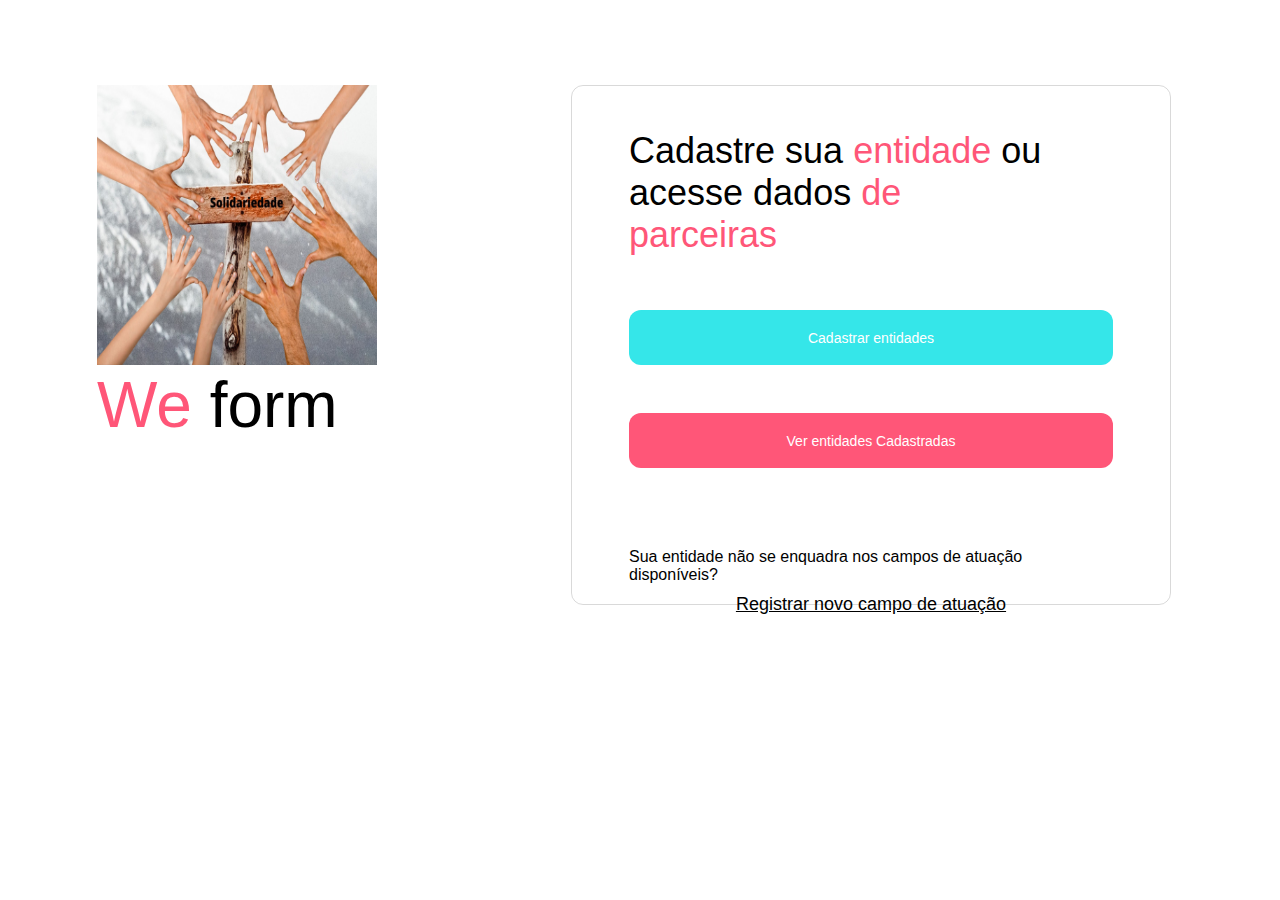
<file: index.html>
<!DOCTYPE html>
    <html lang="en">
    <head>
        <meta charset="UTF-8">
        <meta name="viewport" content="width=device-width, initial-scale=1.0">
        <link rel="stylesheet" href="estilo.css">
        <title>Doação</title>

        <link rel="preconnect" href="https://fonts.googleapis.com">
        <link rel="preconnect" href="https://fonts.gstatic.com">

        <link rel="stylesheet" href="/fontawesome-free-6.5.2-web/css/all.css">
    </head>
    <body>
        
        <div class="content">
            <aside>
                <img src="imagens/Solidariedade.jpg" alt="Doação e solidariedade">

                <h1><span>We</span> form</h1>
            </aside>

            <main>

                <h2>Cadastre sua <span>entidade</span> ou acesse dados <span>de parceiras</span></h2>

                <div class="actions">
                    <a href="cadastro_entidade.html">Cadastrar entidades</a>
                    <a href="">Ver entidades Cadastradas</a>
                </div>

            <footer>

                <p>Sua entidade não se enquadra nos campos de atuação disponíveis?</p>
                <a href="">Registrar novo campo de atuação</a>

            </footer>
            </main>


        </div>

    </body>
</html>
</file>
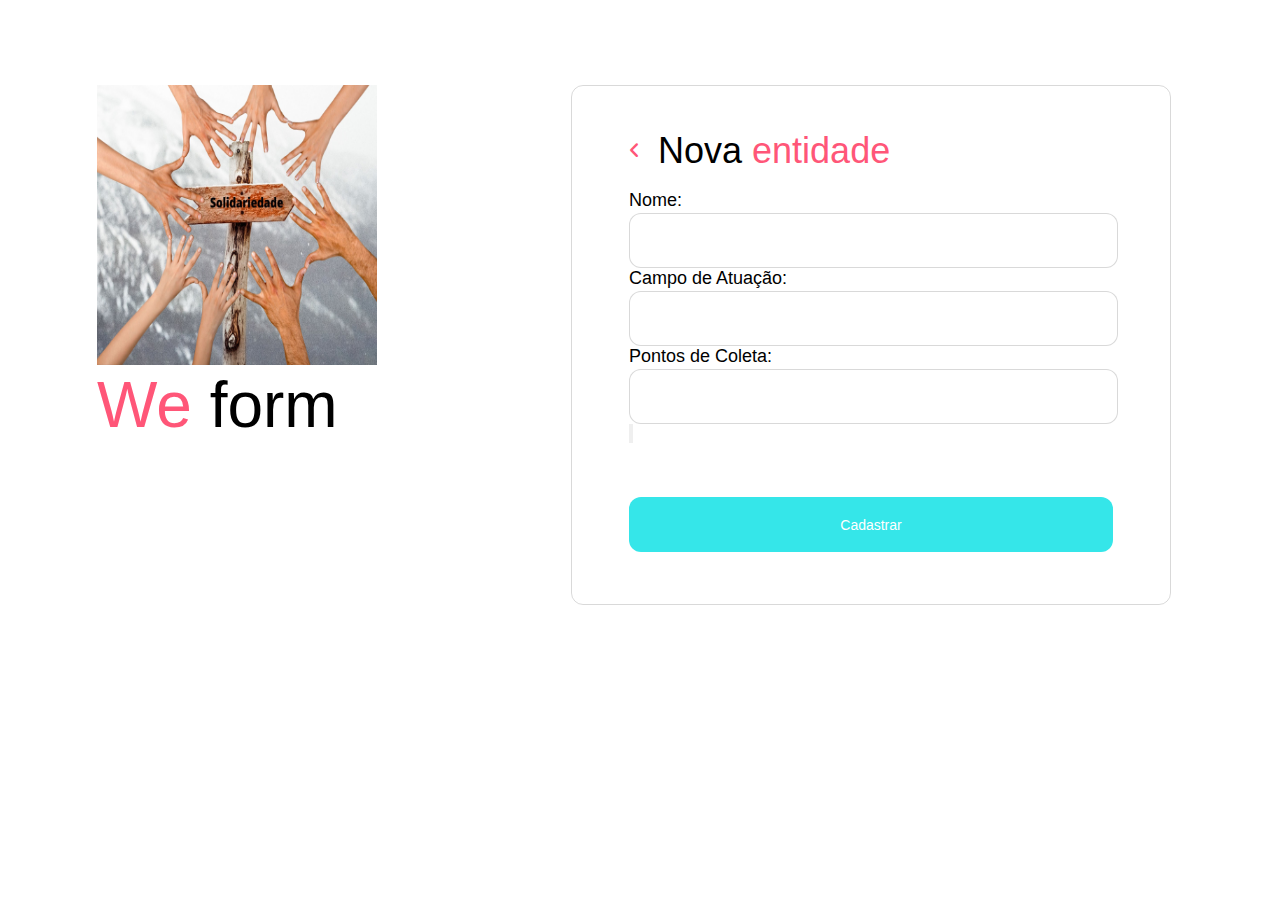
<file: cadastro_entidade.html>
<!DOCTYPE html>
    <html lang="en">
    <head>
        <meta charset="UTF-8">
        <meta name="viewport" content="width=device-width, initial-scale=1.0">
        <link rel="stylesheet" href="estilo.css">
        <title>Cadastro Entidade</title>

        <link rel="preconnect" href="https://fonts.googleapis.com">
        <link rel="preconnect" href="https://fonts.gstatic.com">

        <link rel="stylesheet" href="/fontawesome-free-6.5.2-web/css/all.css">
    </head>
    <body>
        
        <div class="content">
            <aside>
                <img src="imagens/Solidariedade.jpg" alt="Doação e solidariedade">

                <h1><span>We</span> form</h1>
            </aside>

            <main>

            <header>
                <a href="index.html">
                    <i class="fa-solid fa-angle-left"></i>
                </a>

                <h2>Nova <span>entidade</span>
            </header>


                    <form>
                        <label for="input-name" placeholder="Digite o seu nome completo...">Nome:</label>
                        <input type="text" id="input-name">

                        <label for="input-field">Campo de Atuação:</label>
                        <input type="text" id="input-field">

                        <label for="input-points">Pontos de Coleta:</label>
                        <input type="text" id="input-points">
                        <button>
                            <i class="fa-solid da-circle-plus"></i>
                        </button>
                        
                    </form>

                <div class="actions">
                    <a href="">Cadastrar</a>

                </div>


            </main>


        </div>

    </body>
</html>
</file>
<file: estilo.css>
* {
    margin: 0;
    padding: 0;
    box-sizing: border-box;
}


/* imagem */

img {
    width: 20em;
    height: 20em;
}

body {
    font-family: Roboto, sans-serif;
    font-size: 1.4rem;
}

.content {
    display: grid;
    grid-template-areas:
        ". . . . ."
        ". hero . form ."
        ". hero . form ."
        ". . . . ." 
    ;

    gap: 8.5rem;
}

main {
    grid-area: form;
}

aside {
    grid-area: hero;
}

:root {
    font-size: 62.5%;
}


/* Estilo do Aside */

aside h1 {
    font-size: 64px;
    font-weight: 500;
    line-height: 75px;
}

aside h1 span, main h2 span {
    color: #ff5678;
}

/* Estilo main */

main {
    width: 60rem;
    height: 52rem;
    border: 0.1rem solid rgba(0, 0, 0, 0.15);
    padding: 4.4rem 5.7rem;
    border-radius: 12px;
}

main h2 {
    max-width: 43rem;
    font-size: 3.6rem;
    font-weight: 500;
}

main .actions {
    /* text-align: center; */
    display: flex;
    flex-flow: column wrap;
}

main .actions a {
    border-radius: 1.2rem;
    text-decoration: none;
    font: 2.4rem;
    height: 5.5rem;
    background-color: #35E6e9;
    color: #fff;

    display: flex;
    justify-content: center;
    align-items: center;
    margin-top: 5.4rem;
}

main .actions a + a {
    background-color: #ff5678;
    margin-top: 4.8rem;
}

main header {
    display: flex;
    gap: 1.8rem;
    align-items: center;
}

main header i {
    font-size: 1.8rem;
    color: #ff5678;
}

main footer p {
    font-size: 1.6rem;
    margin-top: 8rem;
}

main footer a {
    margin-top: 1rem;
    font-size: 1.8rem;
    display: block;
    text-align: center;
    color: #000;
}

main form {
    margin-top: 1.8rem;
}

main form input  {
    width: 489px;
    height: 5.5rem;


    background: #ffffff;
    border: 0.1rem solid rgba(0, 0, 0, 0.15);
    border-radius: 1.2rem;
}

main form label {
    font-size: 1.8rem;
    font-weight: 400;
    margin-bottom: 0.2rem;
    display: block;
}
</file>
